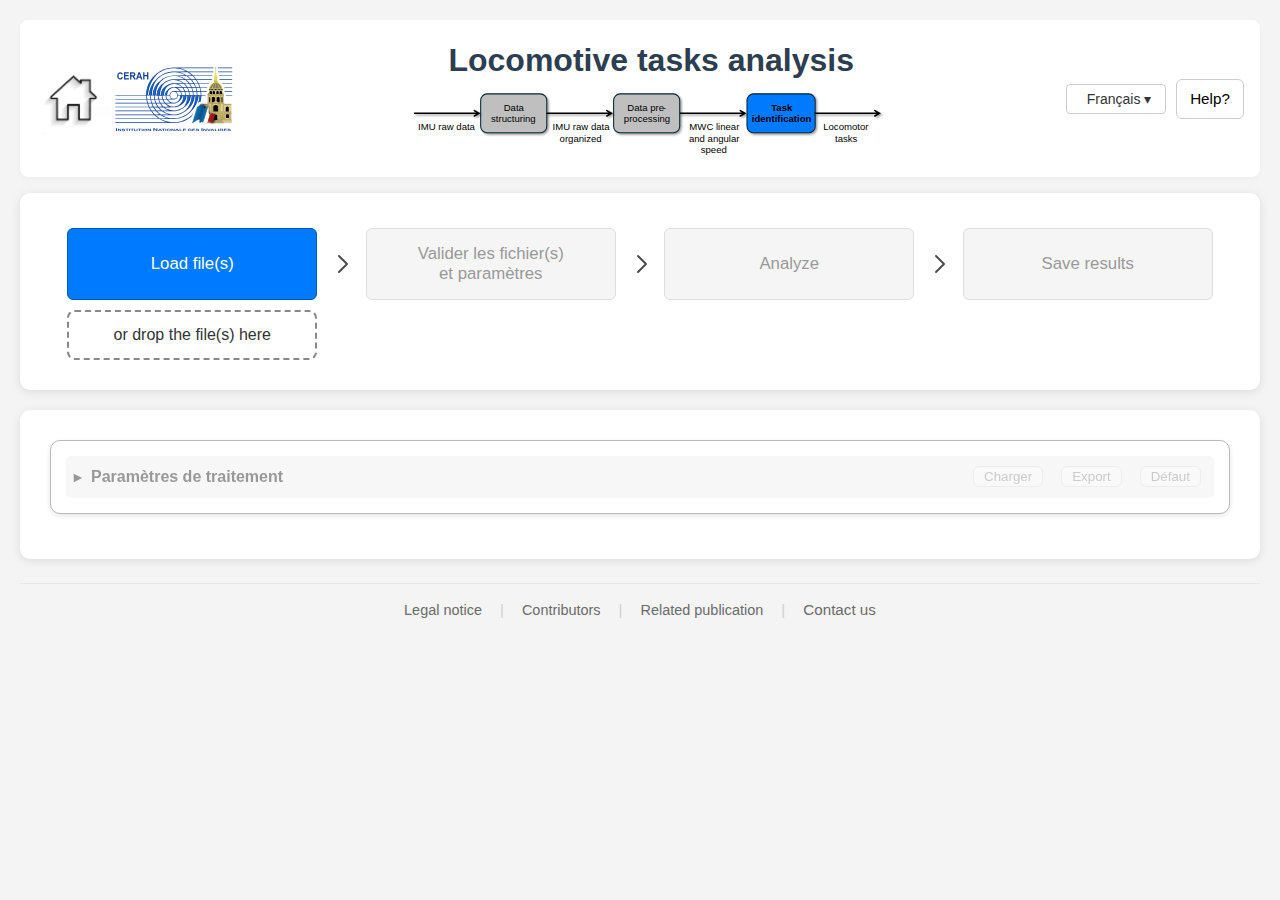
<file: locomotion.html>
<!DOCTYPE html>
<html lang="fr">
<head>
  <meta charset="UTF-8">
  <title> WheelMove-ID : Identification</title>
  <script src="https://cdn.plot.ly/plotly-3.1.0.min.js" charset="utf-8"></script>
  <link rel="stylesheet" href="CSS/style.css">
  <link rel="stylesheet" href="CSS/style-ID.css">
  <link rel="shortcut icon" type="image/x-icon" href="WheelMoveID.ico?">
</head>
<body>
  <!-- En tête -->
  <header class="app-header">
    <div class="header-left">
      <a href="index.html" class="home-img">
        <img src="assets/home.jpeg" alt="Home" class="header-logo" onerror="this.style.display='🏠'">
      </a>
      <img src="assets/logo_CERAH.svg" alt="Logo" class="header-logo" onerror="this.style.display='none'">
    </div>
      <div class="header-center">
      <a href="locomotion.html" class="header-title">
        <h1 class="header-title" data-i18n="index_title">Analyse des tâches locomotrices</h1>
      </a>
      <div class="nav-hitbox-header">
        <img class="img-soustitre" src="assets/soustitre_locomotion.svg" onerror="this.style.display='none'">
        <a href="imu2csv.html" class="hitbox hb-1"></a>
        <a href="pretraitement.html" class="hitbox hb-2"></a>
        <a href="locomotion.html" class="hitbox hb-3"></a>
      </div>
    </div>
    <div class="header-right">
      <div class="lang-dropdown" role="region" aria-label="Language selector">
        <button id="langToggle" aria-haspopup="listbox" aria-expanded="false">
          Français ▾
        </button>
        <ul id="langList" role="listbox" tabindex="-1" aria-labelledby="langToggle" hidden>
          <li role="option"><a href="/fr">Français</a></li>
          <li role="option"><a href="/en">English</a></li>
          <li role="option"><a href="/es">Español</a></li>
        </ul>
      </div>
      <button id="helpBtn" class="help-btn" type="button" aria-label="Aide" data-i18n="help_btn">Aide ?</button>
    </div>
  </header>

  <!-- Message si pas de javascript -->
  <noscript> 
    <div class="msg-noscript">
      ⚠️ <strong>JavaScript désactivé !</strong><br>
      Cette page nécessite JavaScript pour fonctionner correctement.<br>
      Les fichiers CSV ne pourront pas être chargés, les tâches locomotrices ne seront pas calculées, et les chronogrammes ne seront pas affichés.<br>
      Veuillez activer JavaScript dans votre navigateur pour utiliser toutes les fonctionnalités.
    </div> 
  </noscript> 

  <!-- Début du contenu -->
  <div class="container">
    <!-- Grid des 4 boutons principaux -->
    <div class="actions-grid">
      <div class="action-block">
          <button id="loadDataBtn" class="highlight-btn" data-i18n="load_data_btn">Charger le(s) fichier(s)</button>
          <div id="dropZone" class="drop-zone" data-i18n="multiple_drop">ou déposez le(s) fichier(s) ici</div>
      </div>
      <div class="action-block">
          <button id="btnValidateFilesParam" disabled autocomplete="off" data-i18n-html="validate_files_params">Valider les fichier(s)</br>et paramètres</button>
          <div class="action-zone" id="statusMsgValidate"></div>
      </div>
      <div class="action-block">
          <button id="btnRunPipeline" disabled autocomplete="off" data-i18n="run_pipeline">Analyser</button>
          <div class="action-zone" id="statusMsgRun"></div>
      </div>
      <div class="action-block">
          <button id="saveDataBtn" disabled autocomplete="off" data-i18n="save_results">Sauvegarder</button>
          <div class="action-zone" id="statusMsgSave"></div>
      </div>
    </div>
  </div>

  <div class="container">
    <!-- Tableau des acquisitions chargées -->
    <div id="fileTableContainer" class="file-table-container hidden">
      <table id="fileTable" class="dynamic-table">
        <colgroup>
        <col id="colFileName" class="colNom">
        <col>
        <col id="colAction" class="colAction">
      </colgroup>
        <thead>
          <tr>
            <th data-i18n="table_name">Nom du fichier</th>
            <th data-i18n="table_status">Statut</th>
            <th style="white-space: nowrap;" data-i18n="table_action">Action</th>
          </tr>
        </thead>
        <tbody>
          <!-- lignes insérées dynamiquement -->
        </tbody>
      </table>
    </div>

    <!-- Tableau paramètres de seuils -->
    <div class="seuils-container">
      <details id="detailsParam" class="locked">
        <summary class="custom-summary">
          <span class="summary-text" data-i18n-html="seuils_titre"><strong>Paramètres de traitement</strong></span>
          <div class="summary-buttons">
            <button id="btnLoadParameters" data-i18n="load" disabled>Charger</button>
            <button id="btnExportParameters" data-i18n="export" disabled>Exporter</button>
            <button id="resetSeuilsBtn" data-i18n="default" disabled>Défaut</button>
          </div>
        </summary>
        <!-- AJOUTER LE CHOIX DE FENETRE DE TRAITEMENT (SEGMENTATION) -->
          <label data-i18n="frequence">Fréquence d'acquisition (Hz) : <input type="number" id="freqAcq" step="10"></label>
          <label data-i18n="segmentation">Durée de segmentation (s) : <input type="number" id="inptSegmentsec" step="0.01"></label>
          <table class="fixed-table" data-i18n-html="seuils_table">
            <tr>
              <th>Signal</th>
              <th>État 1</th>
              <th>Seuil</th>
              <th>État 2</th>
              <th>Seuil</th>
              <th>État 3</th>
            </tr>

            <tr>
              <td>Vitesse linéaire<br>absolue (m/s)</td>
              <td>Statique</td>
              <td><input type="number" id="seuilVitLinAbs" step="0.1"></td>
              <td>En mouvement</td>
              <td>—</td>
              <td>—</td>
            </tr>

            <tr>
              <td>Vitesse angulaire<br>(°/s)</td>
              <td>Ligne droite</td>
              <td><input type="number" id="seuilVitAngAbs" step="1"></td>
              <td>En rotation</td>
              <td>—</td>
              <td>—</td>
            </tr>

            <tr>
              <td>Rayon de courbure (m)</td>
              <td>Virage sur place</td>
              <td><input type="number" id="seuilRayonMin" step="0.1"></td>
              <td>Virage serré</td>
              <td><input type="number" id="seuilRayonMax" step="0.1"></td>
              <td>Virage large</td>
            </tr>
          </table>

          <label data-i18n="seuils_newseuilvitLin">Seuil vitesse linéaire absolue pour traitement complémentaire (m/s): <input type="number" id="newSeuilVitLinAbs" step="0.1"></label>
          <label data-i18n="seuils_newseuilvitAng">Seuil vitesse angulaire absolue pour traitement complémentaire (°/s): <input type="number" id="newSeuilVitAngAbs" step="1"></label>

      </details>
    </div>

    <!-- Checkbox pour choisir d'afficher vitesse linéaire ou angulaire -->
    <div id="plotPanel" class="legend-panel" aria-hidden="true">
      <div class="legend-controls" aria-label="Contrôles d'affichage">
        <label>
          <input type="checkbox" id="chkVitLin" checked autocomplete="off">
          <span data-i18n="chk_vit_lin">Vitesse linéaire</span>
        </label>
        <label>
          <input type="checkbox" id="chkVitAng" autocomplete="off">
          <span data-i18n="chk_vit_ang">Vitesse angulaire</span>
        </label>
      </div>
    </div>

    <!-- Chronogrammes insérés dynamiquement -->
    <div id="chronogrammesContainer"></div>

    <!-- Persistent legend shown after running pipeline -->
    <div id="legendPanel" class="legend-panel" aria-hidden="true">
      <div class="legend-inner">
        <span class="legend-item"><span class="legend-bullet" style="background:rgba(255,0,0,0.2)" data-i18n-src></span> <span data-i18n="legend_statique">Statique</span></span>
        <span class="legend-item"><span class="legend-bullet" style="background:rgba(0,255,0,0.2)"></span> <span data-i18n="legend_prop_avant">Propulsion avant</span></span>
        <span class="legend-item"><span class="legend-bullet" style="background:rgba(255,255,0,0.2)"></span> <span data-i18n="legend_prop_arriere">Propulsion arrière</span></span>
        <span class="legend-item"><span class="legend-bullet" style="background:rgba(255,0,255,0.2)"></span> <span data-i18n="legend_pivot">Pivot</span></span>
        <span class="legend-item"><span class="legend-bullet" style="background:rgba(0,255,255,0.2)"></span> <span data-i18n="legend_virage_serre">Virage serré</span></span>
        <span class="legend-item"><span class="legend-bullet" style="background:rgba(0,0,255,0.2)"></span> <span data-i18n="legend_virage_large">Virage large</span></span>
        <div class="summary-buttons">
          <button id="btnExportLegend" data-i18n="export_legend">Exporter la légende</button>
        </div>
      </div>
    </div>
    
  </div>

  <!-- Footer -->
  <footer class="site-footer" role="contentinfo" aria-label="Pied de page">
    <nav aria-label="Liens pied de page">
      <button class="modal-trigger" data-target="modal-mentions" title="Mentions légales" data-i18n="mentions_link">Mentions légales</button>
      <span aria-hidden="true">|</span>
      <button class="modal-trigger" data-target="modal-contributeurs" title="Contributeurs" data-i18n="auteurs_link">Contributeurs</button>
      <span aria-hidden="true">|</span>
      <button class="modal-trigger" data-target="modal-publis" title="Publications associées" data-i18n="publication_link">Publications associées</button>
      <span aria-hidden="true">|</span>
      <!-- <a href="#modal-citation" title="Nous citer" data-i18n="citation_link">Nous citer</a>
      <span aria-hidden="true">|</span> -->
      <a href="https://mobile.cerahtec.fr/fr/contact/cerah_site_invalides_recherches" target="_blank" rel="noopener noreferrer" title="Nous contacter" data-i18n="contact_link">Nous contacter</a>
    </nav>
  </footer>

  <!-- Boite modale Mentions légales -->
  <div id="modal-mentions" class="modal">
    <div class="modal-content">
      <a href="javascript:void(0)" class="modal-close" aria-label="Fermer la fenêtre">&times;</a>
      <div data-i18n-html="mentions_legal">
        <h2>Mentions légales</h2>
        <p>
          Cette application est mise gratuitement à disposition dans le cadre de travaux de recherche scientifique et d’entraînement sportif.
          Elle est fournie « en l’état » et ne constitue en aucun cas un outil professionnel, certifié ou destiné à un usage réglementé.
          Les auteurs, développeurs et institutions partenaires déclinent toute responsabilité quant à tout usage inapproprié ou détourné de l’application,
          ainsi que pour tout dommage direct ou indirect susceptible de résulter de son utilisation, y compris en cas de décision prise sur la base des informations ou résultats qu’elle fournit.
        </p>
        <p>
          Les données saisies par l’utilisateur ne font l’objet d’aucune collecte, conservation, transmission ou exploitation par les auteurs ou par des tiers.
          L’intégralité des traitements nécessaires au fonctionnement de l’application est exécutée localement sur le terminal de l’utilisateur.
          Ce dernier demeure seul responsable des informations qu’il renseigne, de la configuration de son matériel et des conditions d’utilisation du service.
          Les contenus, résultats ou interprétations générés par l’application ne sauraient être considérés comme reflétant de manière officielle la position des institutions partenaires.
        </p>
        <p>
          Les auteurs se réservent le droit, à leur seule discrétion, de mettre à jour, modifier, suspendre ou supprimer l’accès à l’application, en tout ou partie, à tout moment et sans préavis.
          Ils ne garantissent ni la disponibilité continue du service, ni l’absence d’erreurs, d’interruptions ou d’éventuels dysfonctionnements.
        </p>
      </div>
    </div>
  </div>

  <!-- Boite modale Contributeurs -->
  <div id="modal-contributeurs" class="modal">
    <div class="modal-content">
      <a href="javascript:void(0)" class="modal-close" aria-label="Fermer la fenêtre">&times;</a>
      <h2 data-i18n="auteurs_link">Contributeurs</h2>
      <div class="contributors-list compact">
        <!-- Contributeur 1 -->
        <div class="contributor-item compact">
          <div class="contributor-info">
            <div class="contributor-name">Christophe Sauret</div>
            <div class="contributor-affiliation">
              Centre de Recherches et d'Etudes sur l'Appareillage des Handicapés (CERAH) – Institution nationale des Invalides
            </div>
            <a href="https://www.researchgate.net/profile/Christophe-Sauret" target="_blank" class="contributor-link">
              ResearchGate
            </a>
          </div>
        </div>
        <!-- Contributeur 2 -->
        <div class="contributor-item compact">
          <div class="contributor-info">
            <div class="contributor-name">Yoann Poulet</div>
            <div class="contributor-affiliation">
              Centre de Recherches et d'Etudes sur l'Appareillage des Handicapés (CERAH) – Institution nationale des Invalides
            </div>
            <a href="https://www.researchgate.net/profile/Yoann-Poulet" target="_blank" class="contributor-link">
              ResearchGate
            </a>
          </div>
        </div>
        <!-- Contributeur 3 -->
        <div class="contributor-item compact">
          <div class="contributor-info">
            <div class="contributor-name">Mathieu Deves</div>
            <div class="contributor-affiliation">
              Laboratoire Jeunesse Activité Physique et Sportive—Santé (J-AP2S) – Université de Toulon
            </div>
            <a href="https://www.researchgate.net/profile/Mathieu-Deves" target="_blank" class="contributor-link">
              ResearchGate
            </a>
          </div>
        </div>
      </div>
    </div>
  </div>

  <!-- Boite modale Publications -->
  <div id="modal-publis" class="modal">
    <div class="modal-content">
      <a href="javascript:void(0)" class="modal-close" aria-label="Fermer la fenêtre">&times;</a>
      <h2 data-i18n="publication_link">Publications associées</h2>
      <div class="contributors-list compact">
        <!-- Publication 1 -->
        <div class="contributor-item compact">
          <div class="contributor-info">
            <div class="contributor-name" data-i18n="pretraitement_button">Prétraitement</div>
            <div class="contributor-affiliation">
              Poulet, Y.; Brassart, F.; Simonetti, E.; Pillet, H.; Faupin, A.; Sauret, C. Analyzing Intra-Cycle Velocity Profile and Trunk Inclination during Wheelchair Racing Propulsion. Sensors 2023, 23, 58.
            </div>
            <a href=" https://doi.org/10.3390/s23010058" target="_blank" class="contributor-link">
              https://doi.org/10.3390/s23010058 
            </a>
          </div>
        </div>
        <!-- Publication 2 -->
        <div class="contributor-item compact">
          <div class="contributor-info">
            <div class="contributor-name" data-i18n="identification_button">Identifiaction des tâches</div>
            <div class="contributor-affiliation">
              Deves, M.; Sauret, C.; Alberca, I.; Honnorat, L.; Poulet, Y.; Hays, A.; Faupin, A. Activity Identification, Classification, and Representation of Wheelchair Sport Court Tasks: A Method Proposal. Methods Protoc. 2024, 7, 84.
            </div>
            <a href="https://doi.org/10.3390/mps7050084" target="_blank" class="contributor-link">
              https://doi.org/10.3390/mps7050084 
            </a>
          </div>
        </div>
      </div>
    </div>
  </div>

  <!-- Boite modale citation -->
  <!-- <div id="modal-citation" class="modal">
    <div class="modal-content">
      <a href="#!" class="modal-close" aria-label="Fermer la fenêtre">&times;</a>
      <h2 data-i18n="citation_link">Nous citer</h2>
      <div class="contributors-list compact">
        <div class="contributor-item compact">
          <div class="contributor-info">
            <div class="contributor-name">A faire</div>
            <div class="contributor-affiliation">
              Publier dans Journal of OpenSource Software pour obtenir un DOI à mettre ici (ex : https://joss.theoj.org/papers/10.21105/joss.00927)
            </div>
          </div>
        </div>
      </div>
    </div>
  </div> -->


  <script src="JS/i18n.js" defer></script>
  <script src="JS/common.js" defer></script>
  <script src="JS/locomotion.js" defer></script>

</body>
</html>
</file>
<file: CSS/style.css>
:root {
  --primary-color: #007BFF;
  --primary-hover: #0056b3;
  --secondary-color: #2c3e50;
  --background-light: #f4f4f4;
}

/* Base */
* {
  box-sizing: border-box;
}

.clickable {
  cursor: pointer;
  color: blue;
  text-decoration: underline;
  font-weight: bold;
}

/* Message JS désactivé */
.msg-noscript {
  border: 2px solid #e74c3c;
  background-color: #fdecea;
  color: #c0392b;
  padding: 15px 20px;
  margin: 10px 0;
  font-size: 14px;
  border-radius: 5px;
}

body {
  font-family: Arial, sans-serif;
  line-height: 1.6;
  margin: 0;
  padding: 20px;
  background-color: var(--background-light);
  color: #333;
}

/* Titres */
h1 {
  margin-bottom: 15px;
  text-align: center;
  color: var(--secondary-color);
}

/* images */
.img-responsive {
  display: block;
  margin: 12px auto;
  max-width: 600px;
  width: 100%;
  height: auto;
}

.img-soustitre {
  display: block;
  margin: 6px auto 0px;
  max-height: 70px;
  max-width: 100%;
  height: auto;
}

/* Boutons */
button {
  background: #e0e0e0;     
  color: #000;
  border: 1px solid #bbb;
  border-radius: 6px;
  padding: 10px 15px;
  cursor: pointer;
  transition: background 0.2s, color 0.2s;
}

button:active {
  transform: scale(0.97);
}

button:hover:not([disabled]) {
  background: #cfcfcf;     
  border-color: #999;
  color: #000;
}

button[disabled] {
  background: #f5f5f5;
  color: #999;
  border: 1px solid #ddd;
  cursor: not-allowed;
  opacity: 1;
}

/* Bouton mis en avant */
.highlight-btn {
  background: var(--primary-color);
  color: #fff;
  border: 1px solid var(--primary-hover);
}

.highlight-btn:not(:disabled):hover {
    background-color: var(--primary-hover);
    color: #fff;
}

.highlight-btn:focus {
    outline-offset: 2px;
}

/* Containers communs */
.container, .card {
  background: #fff;
  border-radius: 10px;
  box-shadow: 0 2px 10px rgba(0,0,0,0.1);
  padding: 15px 30px 30px 30px;
  margin-bottom: 20px;
  max-width: 1250px;
  margin-left: auto;
  margin-right: auto;
}

/* Details / Summary */
details summary {
  cursor: pointer;
  padding: 8px;
  background: #f0f0f0;
  border-radius: 5px;
}

details[open] summary {
  background: #e0e0e0;
}

summary {
  display: flex;
  justify-content: space-between;
  align-items: center;
}

/* Tables */
table {
  border-collapse: collapse;
  width: 100%;
  margin-top: 5px;
  margin-bottom: 15px;
}

.dynamic-table {
  table-layout: auto;
}

.fixed-table {
  table-layout: fixed;
}

th, td {
  border: 1px solid #ddd;
  padding: 8px;
  text-align: center;
  word-wrap: break-word;
  white-space: normal;
}

th {
  background: #f0f0f0;
  font-weight: bold;
}

/* Inputs */
input[type="number"] {
  width: 60px;
  padding: 3px;
  text-align: left;
  border: 1px solid #ccc;
}

input[type="number"]:focus {
  border: 1px solid var(--primary-color);
  outline: none;
  box-shadow: 0 0 4px rgba(0,123,255,0.5);
}

input[type="checkbox"] {
  transform: scale(1.2);
  margin-right: 6px;
}

.custom-summary {
  display: flex;
  align-items: center;
  cursor: pointer;
  position: relative;
  padding-left: 20px;
}

.custom-summary::before {
  content: "►";
  position: absolute;
  left: 5px;
  font-size: 14px;
  transition: transform 0.2s;
}

details[open] > .custom-summary {
  margin-bottom: 10px;
}

details[open] > .custom-summary::before {
  content: " ▼";
}

.custom-summary span.summary-text {
  margin-left: 5px;
}

/* Encadrés */
.seuils-container, .options-container {
  margin-top: 15px;
  padding: 15px;
  border: 1px solid #bbb;
  border-radius: 10px;
  background: #fff;
  margin-bottom: 15px;
  font-size: 16px;
  box-shadow: 0 2px 5px rgba(0,0,0,0.1);
}

.seuils-container label,
.options-container label {
  display: block;
  margin: 0px 0px 5px 0px;
}

/* Position de la drop-zone */
.load-container {
    display: flex;           /* active le flexbox */
    align-items: center;     /* centre verticalement le contenu */
    gap: 10px;               /* espace entre le bouton et la drop-zone */
}

.drop-zone:hover,
.drop-zone.dragover {
  background-color: rgba(200,200,200,0.2);
}

.actions-grid {
    display: grid;
    grid-template-columns: repeat(auto-fit, minmax(250px, 1fr));
    gap: 14px;
    width: 100%;
    margin: 20px auto 0px;
}

/* Chaque bloc "bouton + zone" */
.action-block {
    position: relative;
    display: flex;
    flex-direction: column;
    align-items: center;
    gap: 10px;
    white-space: normal;
    word-wrap: break-word;
}
.action-block:not(:first-child)::before {
  content: "";
  position: absolute;
  left: -6%;
  top: 18%;
  width: 24px;
  height: 24px;
  background-image: url("data:image/svg+xml;utf8,<svg xmlns='http://www.w3.org/2000/svg' width='32' height='32' viewBox='0 0 24 24'><path d='M8 4l8 8-8 8' stroke='black' stroke-width='2' fill='none' stroke-linecap='round' stroke-linejoin='round'/></svg>");
  background-size: contain;
  background-repeat: no-repeat;
  opacity: 0.7;
}

.action-block button {
  min-width: 250px;
  min-height: 72px;
  padding: 2px 10px;
  margin: 0px 5px;
  font-size: 1.05em;
}

.drop-zone {
  flex: 1;
  min-width: 250px;
  height: 38px;
  display: flex;
  justify-content: center;
  align-items: center;
  border: 2px dashed #888;
  border-radius: 8px;
  cursor: pointer;
  transition: background-color 0.2s;
  line-height: 40px;
  overflow: hidden;
}

.action-zone {
    width: 100%;
    min-height: 50px;
    border: none;
    text-align: center;
}

.status {
  min-width: 170px;
  max-width: 300px;
  font-size: 14px;
  font-weight: bold;
  margin: 0px auto;
  padding: 6px 10px;
  border-radius: 5px;
  transition: opacity 0.5s ease-in-out;
}

.status.success {
  background-color: #d4edda;
  color: #155724;
  border: 1px solid #c3e6cb;
}

.status.error {
  background-color: #f8d7da;
  color: #721c24;
  border: 1px solid #f5c6cb;
}

.status.partial,
.status.processing {
  background-color: #fff3cd;
  color: #856404;
  border: 1px solid #ffeeba;
}

.status.processing {
  gap: 8px;
  display: inline-flex;
}

.status.hidden {
  opacity: 0;
  visibility: hidden;
}

/* Loader */
.loader {
  border: 3px solid #f3f3f3;
  border-top: 3px solid #856404;
  border-radius: 50%;
  width: 18px;
  height: 18px;
  animation: spin 1s linear infinite;
}

@keyframes spin {
  0% { transform: rotate(0deg); }
  100% { transform: rotate(360deg); }
}

details.locked {
  /* Force locked details to remain collapsed; prevent any expansion */
  pointer-events: none;
}

details.locked summary {
  /* keep a visual dim when locked but allow interactive controls inside */
  opacity: 0.5;
  pointer-events: auto; /* re-enable pointer events on summary for visual feedback */
}
/* Make summary use default cursor to avoid pointer when click is disabled */
summary {
  cursor: default !important;
}

/*Boutons sur menu déroulant*/
.summary-buttons {
  display: flex;
  gap: 8px;
}

.summary-buttons button {
  padding: 2px 10px;
  margin: 0px 5px;
}

/* Keep pointer only for enabled buttons inside the summary; disabled controls
   should show the classic arrow cursor so they don't appear clickable. */
summary .summary-buttons * { cursor: default !important; }
summary .summary-buttons button:not([disabled]) { cursor: pointer !important; }

summary .summary-buttons .highlight-btn {
  background: var(--primary-color) !important;
  color: #fff !important;
  border: 1px solid var(--primary-hover) !important;
}

summary .summary-buttons .highlight-btn[disabled] {
  opacity: 0.35;
}

/* Ensure the validate buttons specifically show the default cursor when disabled */
.summary-buttons button[id^="validateStep"][disabled] { cursor: default !important; }

.summary-buttons .modify-btn {
  padding: 8px 12px;
}

.tick {
  font-size: 20px;
  color: green;
  font-weight: bold;
}

.hidden {
  display: none;
}

/*Tableau chargement fichier*/
.file-table-container {
  margin: 15px 0;
  width: 100%;
  border-collapse: collapse;
  table-layout: auto;
}

.file-table-container tbody {
  font-size: 0.75em;
}

.file-table-container .colNom {
  width: 300px;
}

.file-table-container .colAction {
  max-width: 30px;
}

/* th/td et styles success/error pour tous les tableaux de chargement */
.file-table-container th {
  border: 1px solid #ddd;
  padding: 8px;
  text-align: left;
  background: #f0f0f0;
  font-weight: bold;
}

.file-table-container td.success {
  color: #155724;
  background-color: #d4edda;
}

.file-table-container td.error {
  color: #721c24;
  background-color: #f8d7da;
}

/* Colorer toute la ligne si la <tr> porte la classe success/error */
.file-table-container tr.success td {
  color: #155724;
  background-color: #d4edda;
}

.file-table-container tr.error td {
  color: #721c24;
  background-color: #f8d7da;
}

/* Toggle buttons */
.toggle {
  display: inline-flex;
  align-items: center;
  vertical-align: middle;
  font-size: inherit; /* match surrounding label font */
  line-height: 1;
  border-radius: 6px;
  background: #eee;
  padding: 0 4px;
  transition: background 0.3s ease;
}

.toggle span {
  padding: 2px 6px; /* small padding to fit text */
  white-space: nowrap; /* prevent wrapping */
  font-weight: 600;
  color: #555;
  border-radius: 4px;
  margin: 0 2px;
  flex: none; /* don't stretch */
  font-size: inherit;
}

.toggle span.active {
  background: var(--primary-color);
  color: #fff;
}

.toggle:hover {
  background: #d5d5d5;
  cursor: pointer;
}

/* Footer shared across pages: sober and slightly muted */
.site-footer {
  margin-top: 24px;
  padding: 12px 0;
  text-align: center;
  font-size: 0.95em;
  color: #6b6b6b;
  border-top: 1px solid #e6e6e6;
  background-color: transparent;
}
.site-footer nav {
  display: inline-flex;
  gap: 8px;
  align-items: center;
}
.site-footer a {
  color: #6b6b6b;
  text-decoration: none;
  padding: 2px 6px;
}
.site-footer button.modal-trigger {
  color: #6b6b6b;
  text-decoration: none;
  padding: 2px 6px;
  border: none;
  background: transparent;
  font-size: 0.95em;
}
.site-footer a:hover {
  color: var(--primary-color);
  text-decoration: underline;
}
.site-footer button:hover {
  color: var(--primary-color);
  text-decoration: underline;
}
.site-footer span[aria-hidden="true"] {
  color: #cfcfcf;
  padding: 0 4px;
}
/* Footer modal*/
.modal {
  position: fixed;
  inset: 0;
  display: none;
  align-items: center;
  justify-content: center;
  background: rgba(0,0,0,0.45);
  z-index: 3000;
  padding: 20px;
}
.modal.open {
  display: flex;
}
/* conserver :target pour compatibilité si besoin */
.modal:target {
  display: flex;
}
.modal:target .modal-content {
  transform: scale(1);
  opacity: 1;
}
.modal-content {
  background: #fff;
  border-radius: 8px;
  max-width: 720px;
  width: 100%;
  padding: 18px 22px;
  box-shadow: 0 8px 30px rgba(0,0,0,0.2);
  position: relative;
  transform: scale(0.85);
  opacity: 0;
  transition: transform 0.25s ease-out, opacity 0.25s ease-out;
}
.modal.open .modal-content { /* ajouté */
  transform: scale(1);
  opacity: 1;
}
.modal-content h2 { 
  margin-top: 0; 
}
.modal-close {
  position: absolute;
  right: 10px;
  top: 0px;
  text-decoration: none;
  font-size: 32px;
  font-weight: bold;
  color: #444;
  padding: 6px 10px;
}
.modal-close:hover { 
  color: #000;
}
#modal-mentions [data-i18n-html="mentions_legal"] {
  text-align: justify;
}
/* small-screen adjustments */
@media (max-width: 480px) {
  .modal-content { padding: 12px; }
  .modal-close { right: 6px; top: 6px; }
}


/* small-screen adjustments */
@media (max-width: 480px) {
  .modal-content { padding: 12px; }
  .modal-close { right: 6px; top: 6px; }
}

/* Legende des graphes */
.legend-panel {
  display: none;
  max-width: 1250px;
  margin-top: 18px;
  padding-top: 12px;
  color: #282828;
  border-top: 1px solid #e6e6e6;
  background: transparent;
  font-size: 0.95rem;
  border-radius: 6px;
  text-align: center;
}
.legend-panel.visible {
  display: flex;
  flex-direction: column;
  justify-content: center;
  align-items: center;
  gap: 8px;
}
.legend-inner { display: inline-flex; gap: 16px; align-items: center; flex-wrap: wrap; justify-content: center; }
.legend-item { display: inline-flex; align-items: center; gap: 8px; color: inherit; white-space: nowrap; }
.legend-bullet { width: 16px; height: 16px; border-radius: 50%; display: inline-block; flex: 0 0 auto;}

/* Minimal controls styling for legend checkboxes */
.legend-controls {
  display: flex;
  gap: 12px;
  align-items: center;
  margin-top: 6px;
}
.legend-controls label {
  display: inline-flex;
  align-items: center;
  gap: 8px;
  color: #282828;
  font-size: 0.95rem;
}
.legend-controls input[type="checkbox"] {
  width: 16px;
  height: 16px;
}

/* Liste compacte */
.contributors-list.compact {
  display: flex;
  flex-direction: column;
  gap: 12px;
  margin-top: 10px;
}

/* Élément contributeur compact */
.contributor-item.compact {
  display: flex;
  gap: 12px;
  padding: 6px 0;
  align-items: center;
}

/* Infos contributeur */
.contributor-info {
  display: flex;
  flex-direction: column;
  line-height: 1.3;
}

/* Nom mis en valeur mais sobre */
.contributor-name {
  font-size: 16px;
  font-weight: 600;
  margin-bottom: 2px;
  color: #222;
}

/* Affiliation plus légère */
.contributor-affiliation {
  font-size: 13px;
  color: #666;
}

/* Lien RG minimaliste */
.contributor-link {
  margin-top: 4px;
  font-size: 13px;
  color: #005bbb;
  text-decoration: none;
}

.contributor-link:hover {
  text-decoration: underline;
}

/* Application header: logo left, title center, help button right */
.app-header {
  display: flex;
  align-items: center;
  justify-content: space-between;
  gap: 12px;
  padding: 10px 16px;
  background: #ffffff;
  border-radius: 8px;
  box-shadow: 0 1px 4px rgba(0,0,0,0.04);
  margin-bottom: 16px;
  margin-left: auto;
  margin-right: auto;
  max-width: 1250px;
  flex-wrap: wrap;
}
.app-header .header-left,
.app-header .header-right {
  flex: 0 0 auto;
  display: flex;
  align-items: center;
  flex-shrink: 0;
  white-space: nowrap;
}
.app-header .header-center {
  flex: 1 1 auto;
  text-align: center;
  margin-top: 5px;
  margin-bottom: 5px;
  min-width: 50px;
}
.header-title{
  margin: 0;
  text-decoration: none;
}
.header-subtitle{
  margin: 0;
  font-size: clamp(1rem, 2vw, 1.6em);
}
.header-logo {
  height: 75px;
  width: auto;
  display: flex;
}
.app-title {
  margin: 0;
  font-size: 2rem;
  color: var(--secondary-color);
}
.help-btn {
  background: transparent;
  border: 1px solid #ccc;
  padding: 6px 12px;
  border-radius: 6px;
  font-size: 0.95rem;
  height: 40px; /* match logo height */
  min-width: 68px;
  display: inline-flex;
  align-items: center;
  justify-content: center;
}
.help-btn .icon { margin-right: 6px; }
.help-btn:hover { background: #f5f5f5; }

@media (max-width: 640px) {
  .app-header {
    flex-direction: column;
    text-align: center;
    gap: 8px;
  }
  .app-header .header-left,
  .app-header .header-right { order: 0; }
  .app-header .header-center { order: 1; }
}

/* Help menu styling */
.help-menu {
  min-width: 220px;
  background: #fff;
  border: 1px solid #ddd;
  border-radius: 6px;
  box-shadow: 0 6px 18px rgba(0,0,0,0.08);
  padding: 8px 6px;
  z-index: 2000;
}
.help-menu .help-menu-item {
  display: block;
  padding: 8px 12px;
  color: #222;
  text-decoration: none;
  border-radius: 4px;
  margin: 2px 0;
}
.help-menu .help-menu-item:hover {
  background: #f5f5f5;
}

/* dropdown sélection langue */
.lang-dropdown {
  position: relative;
  display: inline-block;
  font-family: inherit;
}

/* Bouton */
#langToggle {
  background: #ffffff;
  border: 1px solid #ccc;
  padding: 6px 6px 6px 12px;
  margin-right: 10px;
  min-width: 100px;
  border-radius: 4px;
  cursor: pointer;
  font-size: 14px;
  color: #333;
  transition: background 0.2s, border-color 0.2s;
}

#langToggle:hover,
#langToggle:focus {
  background: #f3f3f3;
  border-color: #999;
  outline: none;
}

/* Dropdown list */
#langList {
  position: absolute;
  top: calc(100% + 4px);
  left: 0;
  min-width: 100px;
  background: #fff;
  border: 1px solid #ccc;
  border-radius: 4px;
  list-style: none;
  margin: 0;
  padding: 6px 0;
  box-shadow: 0 4px 12px rgba(0,0,0,0.08);
  z-index: 20;
}

/* Options */
#langList li {
  padding: 0;
  margin: 0;
}

#langList li a {
  display: block;
  padding: 6px 14px;
  text-decoration: none;
  color: #333;
  font-size: 14px;
  transition: background 0.15s, color 0.15s;
}

#langList li a:hover,
#langList li a:focus {
  background: #f0f0f0;
  color: #000;
  outline: none;
}

/* Accessibilité : focus visible */
#langList li a:focus {
  outline: 2px solid #0078ff55;
  outline-offset: -2px;
}

/* Masquage accessible */
#langList[hidden] {
  display: none !important;
}
</file>
<file: CSS/style-ID.css>
/* Chronogramme */
#chronogramme {
  width: 100%;
  height: 400px;
  margin-top: 20px;
  border: 1px solid #ccc;
  border-radius: 8px;
  box-shadow: 0 2px 6px rgba(0,0,0,0.1);
  background: #fff;
}
#chronogramme:empty {
  display: none;
}

.color-box {
  justify-content: center;
  align-items: center;
  font-weight: bold;
  color: black;
  border-radius: 4px;
  display: inline-flex;
  width: 45px;
  height: 30px;
  margin-right: 8px;
  border: 1px solid #aaa;
}

/* Checkboxes custom */
.options-container .options-vertical {
  display: flex;
  flex-direction: column;   
}

.checkbox-container {
  position: relative;
  padding: 10px 6px 10px 40px;
  cursor: pointer;
  user-select: none;
  font-size: 16px;
  background: #fafafa;
  border-radius: 6px;
  border: 1px solid #eee;
}

.checkbox-container input {
  position: absolute;
  opacity: 0;
  height: 0;
  width: 0;
}

.checkbox-container .checkmark {
  position: absolute;
  left: 7px;
  top: 50%;
  transform: translateY(-50%);
  height: 20px;
  width: 20px;
  background-color: #eee;
  border-radius: 5px;
  border: 1px solid #ccc;
  transition: all 0.2s;
}

.checkbox-container:hover .checkmark {
  background-color: #ddd;
}

.checkbox-container input:checked ~ .checkmark {
  background-color: var(--primary-color);
  border-color: var(--primary-hover);
}

.checkbox-container .checkmark:after {
  content: "";
  position: absolute;
  display: none;
}

.checkbox-container input:checked ~ .checkmark:after {
  display: block;
  left: 5px;
  bottom: 4px;
  width: 6px;
  height: 12px;
  border: solid white;
  border-width: 0 2px 2px 0;
  transform: rotate(45deg);
}
</file>
